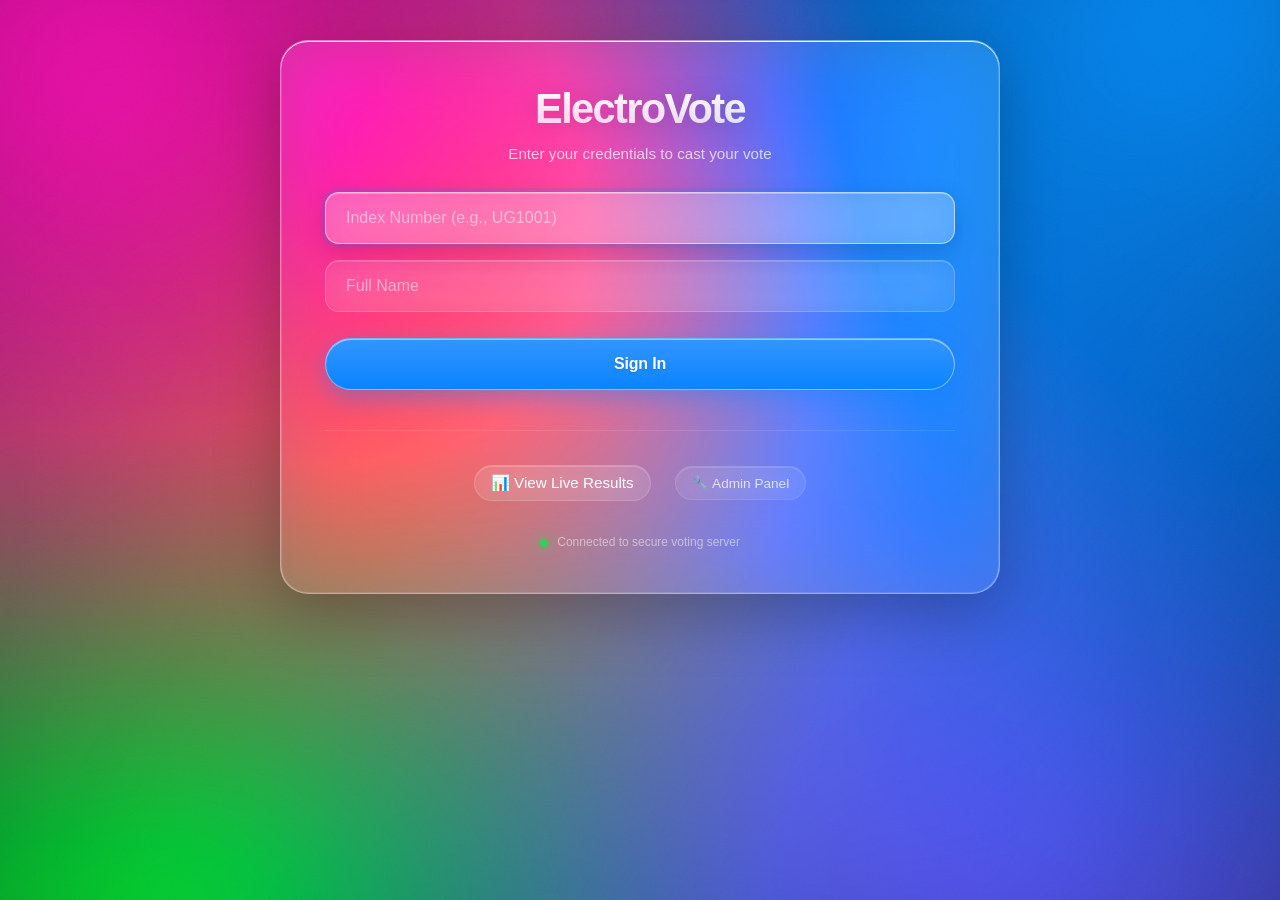
<file: index.html>
<!DOCTYPE html>
<html lang="en">
<head>
  <meta charset="UTF-8">
  <meta name="viewport" content="width=device-width, initial-scale=1.0, viewport-fit=cover">
  <meta name="theme-color" content="#0a0a1a">
  <meta name="description" content="Secure university election voting system">
  <title>ElectroVote — Student Login</title>
  <link rel="stylesheet" href="style.css">
</head>
<body>
  <div class="container">

    <!-- ============================================= -->
    <!-- HEADER                                         -->
    <!-- ============================================= -->
    <h1 class="neon-title">ElectroVote</h1>

    <p style="text-align: center; color: var(--text-secondary); margin-top: -20px; margin-bottom: 30px; font-size: 0.95rem;">
      Enter your credentials to cast your vote
    </p>

    <!-- ============================================= -->
    <!-- LOGIN FORM                                     -->
    <!-- ============================================= -->
    <form id="loginForm" autocomplete="on">

      <div class="input-group">
        <input
          type="text"
          id="indexNum"
          name="index_num"
          placeholder="Index Number (e.g., UG1001)"
          autocomplete="username"
          autocapitalize="characters"
          spellcheck="false"
          required>
      </div>

      <div class="input-group">
        <input
          type="text"
          id="fullName"
          name="full_name"
          placeholder="Full Name"
          autocomplete="name"
          autocapitalize="words"
          required>
      </div>

      <button type="submit" class="glow-btn accent pulse" style="width: 100%;">
        Sign In
      </button>

    </form>

    <!-- ============================================= -->
    <!-- ERROR MESSAGE                                  -->
    <!-- ============================================= -->
    <div id="errorMsg" class="error"></div>

    <!-- ============================================= -->
    <!-- FOOTER LINKS                                   -->
    <!-- ============================================= -->
    <div style="text-align: center; margin-top: 30px; padding-top: 24px; border-top: 1px solid rgba(255,255,255,0.1);">
      <a href="results.html" class="neon-link">📊 View Live Results</a>
      <a href="admin.html" class="neon-link" style="font-size: 0.85rem; opacity: 0.75;">🔧 Admin Panel</a>
    </div>

    <!-- ============================================= -->
    <!-- SYSTEM STATUS (small, subtle)                  -->
    <!-- ============================================= -->
    <div style="text-align: center; margin-top: 24px; font-size: 0.75rem; color: var(--text-tertiary);">
      <span class="live-dot"></span>
      Connected to secure voting server
    </div>

  </div>

  <!-- Shared client-side helpers (api(), escapeHTML(), setToken(), login handler) -->
  <script src="script.js"></script>

  <!-- Small UX enhancement: focus first input on load -->
  <script>
    window.addEventListener('DOMContentLoaded', () => {
      const firstInput = document.getElementById('indexNum');
      if (firstInput) firstInput.focus();
    });
  </script>
</body>
</html>
</file>
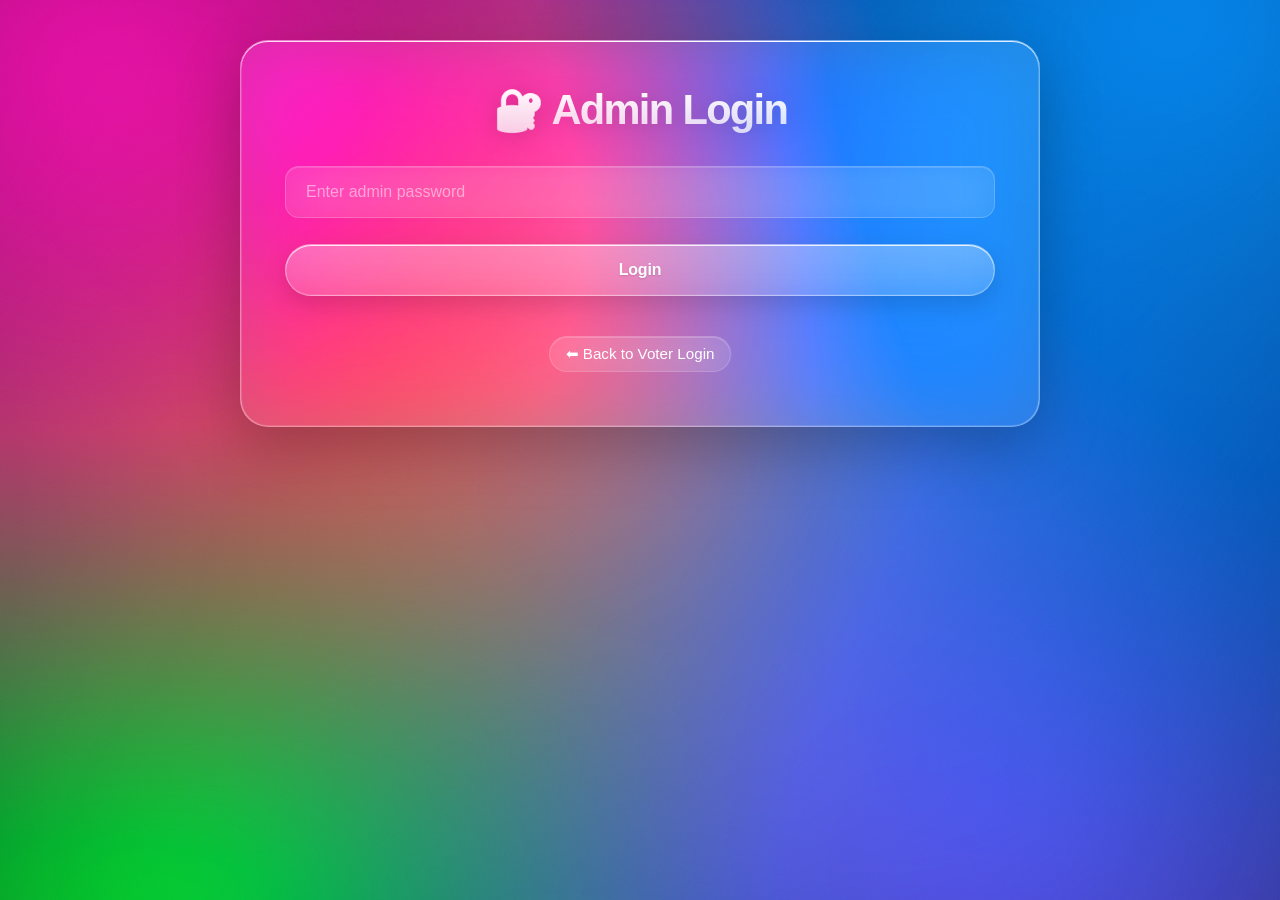
<file: admin.html>
<!DOCTYPE html>
<html lang="en">
<head>
  <meta charset="UTF-8">
  <meta name="viewport" content="width=device-width, initial-scale=1.0">
  <title>Admin Panel - PROJECTFILE</title>
  <link rel="stylesheet" href="style.css">
</head>
<body>
  <div class="container" style="max-width: 800px;">

    <!-- ============================================= -->
    <!-- LOGIN BOX (shown first, hidden after login)    -->
    <!-- ============================================= -->
    <div id="adminLoginBox">
      <h1 class="neon-title">🔐 Admin Login</h1>
      <form id="adminLoginForm">
        <div class="input-group">
          <input type="password" id="adminPass" placeholder="Enter admin password" required autocomplete="current-password">
        </div>
        <button type="submit" class="glow-btn pulse" style="width: 100%;">Login</button>
      </form>
      <div id="adminError" class="error"></div>
      <div style="text-align: center; margin-top: 20px;">
        <a href="index.html" class="neon-link">⬅ Back to Voter Login</a>
      </div>
    </div>

    <!-- ============================================= -->
    <!-- ADMIN PANEL (hidden until logged in)           -->
    <!-- ============================================= -->
    <div id="adminPanel" class="hidden">
      <h1 class="neon-title">🛠️ Admin Panel</h1>

      <!-- Tab buttons -->
      <div style="display: flex; gap: 10px; margin-bottom: 20px; flex-wrap: wrap;">
        <button class="glow-btn" onclick="showTab('students')" style="flex:1;">Students</button>
        <button class="glow-btn" onclick="showTab('positions')" style="flex:1;">Positions</button>
        <button class="glow-btn" onclick="showTab('candidates')" style="flex:1;">Candidates</button>
      </div>

      <!-- ============================================ -->
      <!-- STUDENTS TAB                                  -->
      <!-- ============================================ -->
      <div id="studentsTab" class="tab-content hidden">
        <h3>Add Student</h3>
        <div class="input-group">
          <input type="text" id="studentIndex" placeholder="Index Number (e.g., UG1001)">
        </div>
        <div class="input-group">
          <input type="text" id="studentName" placeholder="Full Name">
        </div>
        <button class="glow-btn" onclick="addStudent()" style="width: 100%;">+ Add Student</button>

        <h3 style="margin-top: 30px;">Registered Students</h3>
        <table id="studentsTable" style="width: 100%; text-align: left; margin-top: 10px;">
          <thead>
            <tr>
              <th>Index</th>
              <th>Name</th>
              <th>Voted</th>
              <th></th>
            </tr>
          </thead>
          <tbody>
            <tr><td colspan="4" style="text-align:center; opacity:0.6;">Loading...</td></tr>
          </tbody>
        </table>
      </div>

      <!-- ============================================ -->
      <!-- POSITIONS TAB                                 -->
      <!-- ============================================ -->
      <div id="positionsTab" class="tab-content hidden">
        <h3>Add Position</h3>
        <div class="input-group">
          <input type="text" id="positionTitle" placeholder="Position Title (e.g., President)">
        </div>
        <div class="input-group">
          <input type="number" id="positionOrder" placeholder="Display Order (0, 1, 2...)" value="0">
        </div>
        <button class="glow-btn" onclick="addPosition()" style="width: 100%;">+ Add Position</button>

        <h3 style="margin-top: 30px;">Existing Positions</h3>
        <ul id="positionsList" style="list-style: none; margin-top: 10px; padding: 0;">
          <li style="opacity: 0.6;">Loading...</li>
        </ul>
      </div>

      <!-- ============================================ -->
      <!-- CANDIDATES TAB                                -->
      <!-- ============================================ -->
      <div id="candidatesTab" class="tab-content hidden">
        <h3>Add Candidate</h3>
        <div class="input-group">
          <select id="candidatePosition">
            <option value="">-- Select a Position --</option>
          </select>
        </div>
        <div class="input-group">
          <input type="text" id="candidateName" placeholder="Candidate Name">
        </div>

        <!-- Hidden real file input, triggered by the glowing button below -->
        <input type="file" id="candidateImage" accept="image/*" style="display: none;">

        <button type="button" class="glow-btn" style="width: 100%;"
                onclick="document.getElementById('candidateImage').click()">
          📷 Choose Photo from Computer
        </button>
        <small id="fileNameDisplay"
               style="display: block; text-align: center; margin-top: -5px; margin-bottom: 15px; opacity: 0.7;">
          No file selected
        </small>

        <button class="glow-btn" onclick="addCandidate()" style="width: 100%;">+ Add Candidate</button>

        <h3 style="margin-top: 30px;">Candidates for Selected Position</h3>
        <div id="candidatesList" style="margin-top: 10px;">
          <p style="opacity: 0.6;">Loading...</p>
        </div>
      </div>

      <!-- ============================================ -->
      <!-- LOGOUT / NAVIGATION                           -->
      <!-- ============================================ -->
      <div style="margin-top: 40px; border-top: 1px solid rgba(255,255,255,0.1); padding-top: 20px;
                  display: flex; justify-content: space-between; align-items: center; flex-wrap: wrap; gap: 10px;">
        <button class="glow-btn" style="background: #ff416c;" onclick="logout()">🚪 Logout</button>
        <a href="index.html" class="neon-link" style="margin: 0;">⬅ Back to Voter Login</a>
      </div>
    </div>

  </div>

  <!-- Load the shared client logic first, then admin-specific init -->
  <script src="script.js"></script>
  <script>
    // On page load, if the admin already has a valid token, skip login
    // (optional convenience — if not, they'll just re-enter password)
    window.addEventListener('DOMContentLoaded', async () => {
      if (!sessionToken) return;
      // Try to fetch students as a validation probe
      const { ok } = await api('/api/admin/students');
      if (ok) {
        document.getElementById('adminLoginBox').classList.add('hidden');
        document.getElementById('adminPanel').classList.remove('hidden');
        showTab('students');
      } else {
        // Token invalid or expired → clear it and show login
        setToken(null);
      }
    });
  </script>
</body>
</html>
</file>
<file: style.css>
/* =========================================================
   ELECTROVOTE — LIQUID GLASS / iOS 26 STYLE
   Apple-inspired frosted glass with mirror edges,
   specular highlights, and spring-physics motion.
   ========================================================= */

/* ---------- ROOT VARIABLES ---------- */
:root {
  /* Glass system */
  --glass-bg: rgba(255, 255, 255, 0.12);
  --glass-bg-strong: rgba(255, 255, 255, 0.22);
  --glass-bg-light: rgba(255, 255, 255, 0.08);
  --glass-border: rgba(255, 255, 255, 0.35);
  --glass-border-strong: rgba(255, 255, 255, 0.55);
  --glass-highlight: rgba(255, 255, 255, 0.85);
  --glass-shadow: 0 20px 60px rgba(0, 0, 0, 0.25);
  --glass-shadow-soft: 0 8px 24px rgba(0, 0, 0, 0.15);

  /* Text */
  --text-primary: #ffffff;
  --text-secondary: rgba(255, 255, 255, 0.72);
  --text-tertiary: rgba(255, 255, 255, 0.5);

  /* Accent — iOS blue */
  --accent: #0a84ff;
  --accent-hover: #3395ff;
  --accent-glow: rgba(10, 132, 255, 0.5);

  /* Success / Danger */
  --success: #30d158;
  --danger: #ff453a;

  /* Motion */
  --spring: cubic-bezier(0.34, 1.56, 0.64, 1);
  --ease-out: cubic-bezier(0.16, 1, 0.3, 1);

  /* Shape */
  --radius-lg: 28px;
  --radius-md: 20px;
  --radius-sm: 14px;
  --radius-pill: 999px;
}

/* ---------- GLOBAL RESET ---------- */
* {
  margin: 0;
  padding: 0;
  box-sizing: border-box;
  -webkit-font-smoothing: antialiased;
  -moz-osx-font-smoothing: grayscale;
}

html, body {
  min-height: 100%;
}

/* ---------- VIBRANT ANIMATED BACKGROUND ----------
   The glass needs something colorful behind it
   for the "mirror plane" effect to really shine.   */
body {
  font-family: -apple-system, BlinkMacSystemFont, 'SF Pro Display', 'SF Pro Text',
               'Segoe UI', 'Helvetica Neue', sans-serif;
  color: var(--text-primary);
  min-height: 100vh;
  display: flex;
  justify-content: center;
  align-items: flex-start;
  padding: 40px 20px;
  overflow-x: hidden;
  position: relative;
  background: #0a0a1a;
}

/* Animated gradient "aurora" background — mimics an iOS wallpaper */
body::before {
  content: '';
  position: fixed;
  inset: -20%;
  z-index: -2;
  background:
    radial-gradient(circle at 20% 20%, #ff2d95 0%, transparent 45%),
    radial-gradient(circle at 80% 15%, #0a84ff 0%, transparent 50%),
    radial-gradient(circle at 70% 80%, #5e5ce6 0%, transparent 50%),
    radial-gradient(circle at 25% 85%, #30d158 0%, transparent 45%),
    radial-gradient(circle at 50% 50%, #ff9500 0%, transparent 55%);
  filter: blur(80px) saturate(160%);
  animation: auroraShift 25s ease-in-out infinite alternate;
}

/* Fine noise layer for that "grainy glass" iOS texture */
body::after {
  content: '';
  position: fixed;
  inset: 0;
  z-index: -1;
  pointer-events: none;
  opacity: 0.045;
  background-image: url("data:image/svg+xml,%3Csvg xmlns='http://www.w3.org/2000/svg' width='200' height='200'%3E%3Cfilter id='n'%3E%3CfeTurbulence type='fractalNoise' baseFrequency='0.9' numOctaves='4'/%3E%3C/filter%3E%3Crect width='200' height='200' filter='url(%23n)'/%3E%3C/svg%3E");
}

@keyframes auroraShift {
  0%   { transform: rotate(0deg) scale(1); }
  50%  { transform: rotate(6deg) scale(1.1); }
  100% { transform: rotate(-4deg) scale(1.05); }
}

/* ---------- LAYOUT CONTAINER (the glass panel) ---------- */
.container {
  width: 100%;
  max-width: 720px;
  padding: 44px;
  border-radius: var(--radius-lg);
  position: relative;
  isolation: isolate;

  /* The signature Liquid Glass look */
  background: var(--glass-bg);
  backdrop-filter: blur(40px) saturate(180%);
  -webkit-backdrop-filter: blur(40px) saturate(180%);
  border: 1px solid var(--glass-border);

  /* Mirror edges + soft depth */
  box-shadow:
    var(--glass-shadow),
    inset 0 1px 0 var(--glass-highlight),      /* top mirror edge */
    inset 0 -1px 0 rgba(255, 255, 255, 0.12),  /* bottom subtle edge */
    inset 1px 0 0 rgba(255, 255, 255, 0.15),   /* left edge */
    inset -1px 0 0 rgba(255, 255, 255, 0.15);  /* right edge */

  animation: glassEnter 0.8s var(--ease-out);
}

/* A specular highlight streak across the top of the glass */
.container::before {
  content: '';
  position: absolute;
  top: 0;
  left: 10%;
  right: 10%;
  height: 1px;
  background: linear-gradient(
    90deg,
    transparent,
    rgba(255, 255, 255, 0.9) 30%,
    rgba(255, 255, 255, 0.9) 70%,
    transparent
  );
  border-radius: var(--radius-pill);
  pointer-events: none;
}

@keyframes glassEnter {
  0%   { opacity: 0; transform: translateY(24px) scale(0.96); }
  100% { opacity: 1; transform: translateY(0) scale(1); }
}

.hidden {
  display: none !important;
}

/* ---------- TYPOGRAPHY ---------- */
h1, h2, h3 {
  font-weight: 600;
  letter-spacing: -0.02em;
}

h3 {
  margin: 28px 0 14px;
  font-size: 0.95rem;
  font-weight: 600;
  color: var(--text-secondary);
  text-transform: uppercase;
  letter-spacing: 0.08em;
}

.neon-title {
  font-size: 2.6rem;
  font-weight: 700;
  text-align: center;
  margin-bottom: 32px;
  letter-spacing: -0.04em;
  background: linear-gradient(
    180deg,
    #ffffff 0%,
    rgba(255, 255, 255, 0.75) 100%
  );
  -webkit-background-clip: text;
  -webkit-text-fill-color: transparent;
  background-clip: text;
  filter: drop-shadow(0 2px 12px rgba(0, 0, 0, 0.2));
}

/* ---------- FORM INPUTS (glass chips) ---------- */
.input-group {
  margin: 16px 0;
}

input, select, textarea {
  width: 100%;
  padding: 16px 20px;
  background: var(--glass-bg-light);
  backdrop-filter: blur(20px) saturate(160%);
  -webkit-backdrop-filter: blur(20px) saturate(160%);
  border: 1px solid rgba(255, 255, 255, 0.2);
  border-radius: var(--radius-sm);
  color: var(--text-primary);
  font-size: 1rem;
  font-family: inherit;
  font-weight: 500;
  outline: none;
  transition: all 0.3s var(--ease-out);
  box-shadow: inset 0 1px 0 rgba(255, 255, 255, 0.15);
}

input::placeholder {
  color: var(--text-tertiary);
  font-weight: 400;
}

input:focus, select:focus, textarea:focus {
  background: var(--glass-bg-strong);
  border-color: var(--glass-border-strong);
  box-shadow:
    inset 0 1px 0 rgba(255, 255, 255, 0.3),
    0 0 0 4px rgba(10, 132, 255, 0.15),
    0 8px 24px rgba(0, 0, 0, 0.15);
}

select option {
  background: #1c1c1e;
  color: #fff;
}

/* ---------- BUTTONS (glass pills) ---------- */
.glow-btn {
  background: linear-gradient(
    180deg,
    rgba(255, 255, 255, 0.28) 0%,
    rgba(255, 255, 255, 0.14) 100%
  );
  backdrop-filter: blur(30px) saturate(180%);
  -webkit-backdrop-filter: blur(30px) saturate(180%);
  color: var(--text-primary);
  border: 1px solid var(--glass-border);
  padding: 16px 32px;
  font-size: 1rem;
  font-weight: 600;
  font-family: inherit;
  letter-spacing: -0.01em;
  border-radius: var(--radius-pill);
  cursor: pointer;
  transition: all 0.35s var(--spring);
  box-shadow:
    0 8px 24px rgba(0, 0, 0, 0.15),
    inset 0 1px 0 var(--glass-highlight),
    inset 0 -1px 0 rgba(255, 255, 255, 0.08);
  margin: 10px 0;
  display: inline-block;
  position: relative;
  overflow: hidden;
  text-shadow: 0 1px 2px rgba(0, 0, 0, 0.15);
}

/* The subtle inner shine that sweeps across on hover */
.glow-btn::before {
  content: '';
  position: absolute;
  inset: 0;
  background: radial-gradient(
    circle at var(--x, 50%) var(--y, 50%),
    rgba(255, 255, 255, 0.25) 0%,
    transparent 60%
  );
  opacity: 0;
  transition: opacity 0.4s ease;
  pointer-events: none;
}

.glow-btn:hover:not(:disabled) {
  transform: translateY(-2px);
  background: linear-gradient(
    180deg,
    rgba(255, 255, 255, 0.36) 0%,
    rgba(255, 255, 255, 0.18) 100%
  );
  border-color: var(--glass-border-strong);
  box-shadow:
    0 12px 32px rgba(0, 0, 0, 0.2),
    inset 0 1px 0 rgba(255, 255, 255, 1),
    inset 0 -1px 0 rgba(255, 255, 255, 0.12);
}

.glow-btn:hover:not(:disabled)::before {
  opacity: 1;
}

.glow-btn:active:not(:disabled) {
  transform: translateY(0) scale(0.97);
  transition: all 0.1s ease;
}

.glow-btn:disabled {
  opacity: 0.4;
  cursor: not-allowed;
  filter: grayscale(0.3);
}

/* Pulse — soft breathing (iOS style, not aggressive) */
.pulse {
  animation: softPulse 3s ease-in-out infinite;
}

@keyframes softPulse {
  0%, 100% {
    box-shadow:
      0 8px 24px rgba(0, 0, 0, 0.15),
      inset 0 1px 0 var(--glass-highlight),
      0 0 0 0 rgba(10, 132, 255, 0.4);
  }
  50% {
    box-shadow:
      0 8px 24px rgba(0, 0, 0, 0.2),
      inset 0 1px 0 var(--glass-highlight),
      0 0 0 10px rgba(10, 132, 255, 0);
  }
}

/* Primary accent button (iOS blue glass) */
.glow-btn.accent {
  background: linear-gradient(180deg, #3395ff 0%, #0a84ff 100%);
  border-color: rgba(255, 255, 255, 0.4);
  box-shadow:
    0 8px 24px rgba(10, 132, 255, 0.4),
    inset 0 1px 0 rgba(255, 255, 255, 0.5);
}

/* Delete button — iOS red */
.delete-btn {
  background: rgba(255, 69, 58, 0.15);
  backdrop-filter: blur(20px);
  -webkit-backdrop-filter: blur(20px);
  color: var(--danger);
  border: 1px solid rgba(255, 69, 58, 0.3);
  padding: 8px 16px;
  border-radius: var(--radius-pill);
  cursor: pointer;
  font-size: 0.85rem;
  font-weight: 600;
  font-family: inherit;
  transition: all 0.3s var(--spring);
}

.delete-btn:hover {
  background: rgba(255, 69, 58, 0.25);
  border-color: rgba(255, 69, 58, 0.5);
  transform: scale(1.05);
}

/* ---------- FILE INPUT ---------- */
input[type="file"] {
  color: var(--text-primary);
  font-size: 0.9rem;
  padding: 12px;
}

input[type="file"]::file-selector-button {
  background: linear-gradient(
    180deg,
    rgba(255, 255, 255, 0.28),
    rgba(255, 255, 255, 0.14)
  );
  color: var(--text-primary);
  border: 1px solid var(--glass-border);
  padding: 10px 20px;
  border-radius: var(--radius-pill);
  cursor: pointer;
  font-weight: 600;
  margin-right: 15px;
  font-family: inherit;
  box-shadow:
    0 4px 12px rgba(0, 0, 0, 0.15),
    inset 0 1px 0 var(--glass-highlight);
  transition: all 0.3s var(--spring);
}

input[type="file"]::file-selector-button:hover {
  transform: translateY(-1px);
  background: linear-gradient(
    180deg,
    rgba(255, 255, 255, 0.36),
    rgba(255, 255, 255, 0.18)
  );
}

/* ---------- ERROR & LINKS ---------- */
.error {
  color: #ffb3ad;
  background: rgba(255, 69, 58, 0.15);
  backdrop-filter: blur(20px);
  -webkit-backdrop-filter: blur(20px);
  border: 1px solid rgba(255, 69, 58, 0.3);
  border-radius: var(--radius-sm);
  padding: 12px 18px;
  text-align: center;
  font-weight: 500;
  font-size: 0.95rem;
  margin: 15px 0;
  min-height: 20px;
}

.error:empty {
  display: none;
}

.neon-link {
  color: var(--text-primary);
  text-decoration: none;
  font-weight: 500;
  font-size: 0.95rem;
  transition: all 0.3s var(--ease-out);
  display: inline-block;
  margin: 10px;
  padding: 8px 16px;
  border-radius: var(--radius-pill);
  background: rgba(255, 255, 255, 0.08);
  border: 1px solid rgba(255, 255, 255, 0.15);
  backdrop-filter: blur(20px);
  -webkit-backdrop-filter: blur(20px);
  box-shadow: inset 0 1px 0 rgba(255, 255, 255, 0.2);
}

.neon-link:hover {
  background: rgba(255, 255, 255, 0.18);
  border-color: rgba(255, 255, 255, 0.35);
  transform: translateY(-1px);
  box-shadow:
    0 8px 20px rgba(0, 0, 0, 0.15),
    inset 0 1px 0 rgba(255, 255, 255, 0.4);
}

/* ---------- TABLES ---------- */
table {
  width: 100%;
  border-collapse: separate;
  border-spacing: 0;
  margin-top: 16px;
  font-size: 0.95rem;
  border-radius: var(--radius-sm);
  overflow: hidden;
  background: rgba(255, 255, 255, 0.05);
  backdrop-filter: blur(20px);
  -webkit-backdrop-filter: blur(20px);
  border: 1px solid rgba(255, 255, 255, 0.12);
}

th, td {
  padding: 14px 16px;
  text-align: left;
  border-bottom: 1px solid rgba(255, 255, 255, 0.08);
}

th {
  background: rgba(255, 255, 255, 0.08);
  font-size: 0.75rem;
  font-weight: 600;
  text-transform: uppercase;
  letter-spacing: 0.08em;
  color: var(--text-secondary);
}

tbody tr:last-child td {
  border-bottom: none;
}

tbody tr {
  transition: background 0.2s ease;
}

tbody tr:hover td {
  background: rgba(255, 255, 255, 0.04);
}

/* ---------- TABS ---------- */
.tab {
  display: flex;
  gap: 6px;
  padding: 6px;
  margin-bottom: 24px;
  border-radius: var(--radius-pill);
  background: rgba(255, 255, 255, 0.08);
  backdrop-filter: blur(30px) saturate(180%);
  -webkit-backdrop-filter: blur(30px) saturate(180%);
  border: 1px solid rgba(255, 255, 255, 0.15);
  box-shadow:
    inset 0 1px 0 rgba(255, 255, 255, 0.25),
    0 4px 12px rgba(0, 0, 0, 0.1);
  flex-wrap: wrap;
}

.tab button, .tablinks {
  background: transparent;
  border: none;
  color: var(--text-secondary);
  padding: 10px 22px;
  cursor: pointer;
  border-radius: var(--radius-pill);
  transition: all 0.35s var(--spring);
  font-family: inherit;
  font-weight: 600;
  font-size: 0.9rem;
  letter-spacing: -0.01em;
  flex: 1;
  min-width: 100px;
  position: relative;
}

.tab button:hover, .tablinks:hover {
  color: var(--text-primary);
  background: rgba(255, 255, 255, 0.08);
}

.tab button.active, .tablinks.active {
  background: linear-gradient(
    180deg,
    rgba(255, 255, 255, 0.35),
    rgba(255, 255, 255, 0.2)
  );
  color: var(--text-primary);
  box-shadow:
    0 4px 12px rgba(0, 0, 0, 0.15),
    inset 0 1px 0 rgba(255, 255, 255, 0.6);
  text-shadow: 0 1px 2px rgba(0, 0, 0, 0.15);
}

.tabcontent, .tab-content {
  display: none;
}

.tabcontent.active, .tab-content.active {
  display: block;
  animation: fadeUp 0.5s var(--ease-out);
}

@keyframes fadeUp {
  from { opacity: 0; transform: translateY(12px); }
  to   { opacity: 1; transform: translateY(0); }
}

/* ---------- VOTING GRID ---------- */
.voting-grid {
  display: grid;
  grid-template-columns: repeat(auto-fit, minmax(160px, 1fr));
  gap: 20px;
  margin: 30px 0;
}

.candidate-card {
  background: rgba(255, 255, 255, 0.08);
  backdrop-filter: blur(30px) saturate(180%);
  -webkit-backdrop-filter: blur(30px) saturate(180%);
  border: 1px solid rgba(255, 255, 255, 0.2);
  border-radius: var(--radius-md);
  padding: 16px;
  text-align: center;
  cursor: pointer;
  transition: all 0.4s var(--spring);
  position: relative;
  overflow: hidden;
  box-shadow:
    0 4px 16px rgba(0, 0, 0, 0.12),
    inset 0 1px 0 rgba(255, 255, 255, 0.3);
}

.candidate-card:hover {
  transform: translateY(-6px) scale(1.02);
  background: rgba(255, 255, 255, 0.15);
  border-color: rgba(255, 255, 255, 0.4);
  box-shadow:
    0 20px 40px rgba(0, 0, 0, 0.25),
    inset 0 1px 0 rgba(255, 255, 255, 0.6);
}

.candidate-card.selected {
  background: linear-gradient(
    180deg,
    rgba(48, 209, 88, 0.25),
    rgba(48, 209, 88, 0.12)
  );
  border-color: rgba(48, 209, 88, 0.6);
  box-shadow:
    0 16px 40px rgba(48, 209, 88, 0.3),
    inset 0 1px 0 rgba(255, 255, 255, 0.7);
  transform: translateY(-4px) scale(1.02);
}

.candidate-card.selected::after {
  content: '✓';
  position: absolute;
  top: 12px;
  right: 12px;
  background: var(--success);
  color: #fff;
  width: 28px;
  height: 28px;
  border-radius: 50%;
  display: flex;
  align-items: center;
  justify-content: center;
  font-weight: bold;
  font-size: 0.9rem;
  box-shadow:
    0 4px 12px rgba(48, 209, 88, 0.5),
    inset 0 1px 0 rgba(255, 255, 255, 0.5);
  animation: checkPop 0.4s var(--spring);
}

@keyframes checkPop {
  0%   { transform: scale(0) rotate(-90deg); }
  60%  { transform: scale(1.2) rotate(10deg); }
  100% { transform: scale(1) rotate(0deg); }
}

.candidate-card img {
  width: 100%;
  height: 140px;
  object-fit: cover;
  border-radius: var(--radius-sm);
  margin-bottom: 12px;
  background: rgba(0, 0, 0, 0.2);
  box-shadow:
    0 8px 20px rgba(0, 0, 0, 0.2),
    inset 0 0 0 1px rgba(255, 255, 255, 0.15);
}

.candidate-card p {
  font-size: 0.95rem;
  font-weight: 600;
  letter-spacing: -0.01em;
  overflow: hidden;
  text-overflow: ellipsis;
  white-space: nowrap;
}

/* ---------- VOTE & NEXT BUTTONS ---------- */
.vote-btn {
  display: block;
  margin: 24px auto;
  width: 100%;
  max-width: 420px;
  background: linear-gradient(180deg, #3395ff 0%, #0a84ff 100%);
  border-color: rgba(255, 255, 255, 0.5);
  box-shadow:
    0 12px 32px rgba(10, 132, 255, 0.4),
    inset 0 1px 0 rgba(255, 255, 255, 0.5);
}

.vote-btn:hover:not(:disabled) {
  background: linear-gradient(180deg, #4aa2ff 0%, #1a8fff 100%);
  box-shadow:
    0 16px 40px rgba(10, 132, 255, 0.55),
    inset 0 1px 0 rgba(255, 255, 255, 0.7);
}

.next-btn {
  float: right;
  margin-top: 4cm;  /* EXACTLY 4cm gap below the vote button */
  background: linear-gradient(
    180deg,
    rgba(255, 255, 255, 0.32),
    rgba(255, 255, 255, 0.16)
  );
  border-color: rgba(255, 255, 255, 0.45);
}

.next-btn:hover:not(:disabled) {
  background: linear-gradient(
    180deg,
    rgba(255, 255, 255, 0.42),
    rgba(255, 255, 255, 0.22)
  );
}

.clearfix::after {
  content: "";
  display: table;
  clear: both;
}

/* ---------- RESULTS PAGE ---------- */
.result-section {
  margin: 32px 0;
  padding: 24px;
  background: rgba(171, 237, 113, 0.08);
  backdrop-filter: blur(30px) saturate(180%);
  -webkit-backdrop-filter: blur(30px) saturate(180%);
  border: 1px solid rgba(255, 255, 255, 0.18);
  border-radius: var(--radius-lg);
  box-shadow:
    0 12px 32px rgba(0, 0, 0, 0.15),
    inset 0 1px 0 rgba(255, 255, 255, 0.4);
  opacity: 0;
  transform: scale(0.9) translateY(20px);
  animation: glassPop 0.7s var(--spring) forwards;
}

@keyframes glassPop {
  0%   { opacity: 0; transform: scale(0.9) translateY(20px); }
  60%  { opacity: 1; transform: scale(1.02) translateY(-2px); }
  100% { opacity: 1; transform: scale(1) translateY(0); }
}

.candidate-result {
  display: flex;
  align-items: center;
  background: rgba(255, 255, 255, 0.06);
  backdrop-filter: blur(20px);
  -webkit-backdrop-filter: blur(20px);
  margin: 12px 0;
  padding: 16px;
  border-radius: var(--radius-md);
  border: 1px solid rgba(255, 255, 255, 0.12);
  box-shadow: inset 0 1px 0 rgba(255, 255, 255, 0.2);
  transition: all 0.3s var(--ease-out);
}

.candidate-result:hover {
  background: rgba(255, 255, 255, 0.1);
  border-color: rgba(93, 71, 231, 0.25);
}

.candidate-result img {
  width: 56px;
  height: 56px;
  border-radius: 50%;
  object-fit: cover;
  margin-right: 16px;
  border: 2px solid rgba(255, 255, 255, 0.5);
  box-shadow:
    0 4px 16px rgba(0, 0, 0, 0.25),
    inset 0 1px 0 rgba(255, 255, 255, 0.5);
  flex-shrink: 0;
  background: rgba(0, 0, 0, 0.2);
}

.vote-bar-container {
  flex: 1;
  background: rgba(0, 0, 0, 0.2);
  border-radius: var(--radius-pill);
  height: 24px;
  overflow: hidden;
  margin-top: 6px;
  position: relative;
  box-shadow: inset 0 1px 3px rgba(0, 0, 0, 0.3);
}

.vote-bar {
  height: 100%;
  border-radius: var(--radius-pill);
  background: linear-gradient(90deg, #0a84ff, #5e5ce6, #ff2d95);
  background-size: 200% 100%;
  box-shadow:
    0 0 20px rgba(10, 132, 255, 0.5),
    inset 0 1px 0 rgba(255, 255, 255, 0.5);
  transition: width 1.2s var(--ease-out);
  position: relative;
  overflow: hidden;
  animation: barGradient 4s ease infinite;
}

@keyframes barGradient {
  0%, 100% { background-position: 0% 50%; }
  50%      { background-position: 100% 50%; }
}

/* Shimmer across the vote bar */
.vote-bar::after {
  content: '';
  position: absolute;
  top: 0;
  left: -100%;
  width: 100%;
  height: 100%;
  background: linear-gradient(
    90deg,
    transparent,
    rgba(255, 255, 255, 0.45),
    transparent
  );
  animation: shimmer 2.8s ease-in-out infinite;
}

@keyframes shimmer {
  0%   { left: -100%; }
  100% { left: 200%; }
}

/* ---------- LIVE INDICATOR ---------- */
.live-dot {
  display: inline-block;
  width: 8px;
  height: 8px;
  border-radius: 50%;
  background: var(--success);
  box-shadow: 0 0 12px var(--success);
  animation: livePulse 2s ease-in-out infinite;
  margin-right: 6px;
  vertical-align: middle;
}

@keyframes livePulse {
  0%, 100% { opacity: 1; transform: scale(1); }
  50%      { opacity: 0.4; transform: scale(1.5); }
}

/* ---------- LIST ITEMS ---------- */
#positionsList li {
  list-style: none;
  margin: 10px 0;
  padding: 16px 20px;
  background: rgba(255, 255, 255, 0.06);
  backdrop-filter: blur(20px);
  -webkit-backdrop-filter: blur(20px);
  border: 1px solid rgba(255, 255, 255, 0.12);
  border-radius: var(--radius-md);
  display: flex;
  justify-content: space-between;
  align-items: center;
  transition: all 0.3s var(--ease-out);
  box-shadow: inset 0 1px 0 rgba(255, 255, 255, 0.15);
}

#positionsList li:hover {
  background: rgba(255, 255, 255, 0.1);
  border-color: rgba(255, 255, 255, 0.25);
  transform: translateX(4px);
}

/* ---------- SCROLLBAR (glass style) ---------- */
::-webkit-scrollbar {
  width: 10px;
}

::-webkit-scrollbar-track {
  background: transparent;
}

::-webkit-scrollbar-thumb {
  background: rgba(255, 255, 255, 0.25);
  border-radius: 10px;
  border: 2px solid transparent;
  background-clip: content-box;
}

::-webkit-scrollbar-thumb:hover {
  background: rgba(255, 255, 255, 0.4);
  background-clip: content-box;
}

/* ---------- RESPONSIVE ---------- */
@media (max-width: 600px) {
  body { padding: 20px 12px; }
  .container { padding: 28px 22px; border-radius: 24px; }
  .neon-title { font-size: 1.9rem; }
  h3 { font-size: 0.85rem; }
  .voting-grid {
    grid-template-columns: repeat(auto-fit, minmax(130px, 1fr));
    gap: 12px;
  }
  .candidate-card img { height: 110px; }
  .next-btn { margin-top: 2cm; }
  table { font-size: 0.85rem; }
  th, td { padding: 10px 8px; }
  .tab button, .tablinks { padding: 8px 14px; font-size: 0.85rem; }
}

@media (max-width: 400px) {
  .voting-grid { grid-template-columns: 1fr; }
  .glow-btn { font-size: 0.9rem; padding: 14px 22px; }
}

/* ---------- ACCESSIBILITY ---------- */
@media (prefers-reduced-motion: reduce) {
  *, *::before, *::after {
    animation-duration: 0.01ms !important;
    animation-iteration-count: 1 !important;
    transition-duration: 0.01ms !important;
  }
  body::before { animation: none; }
}
</file>
